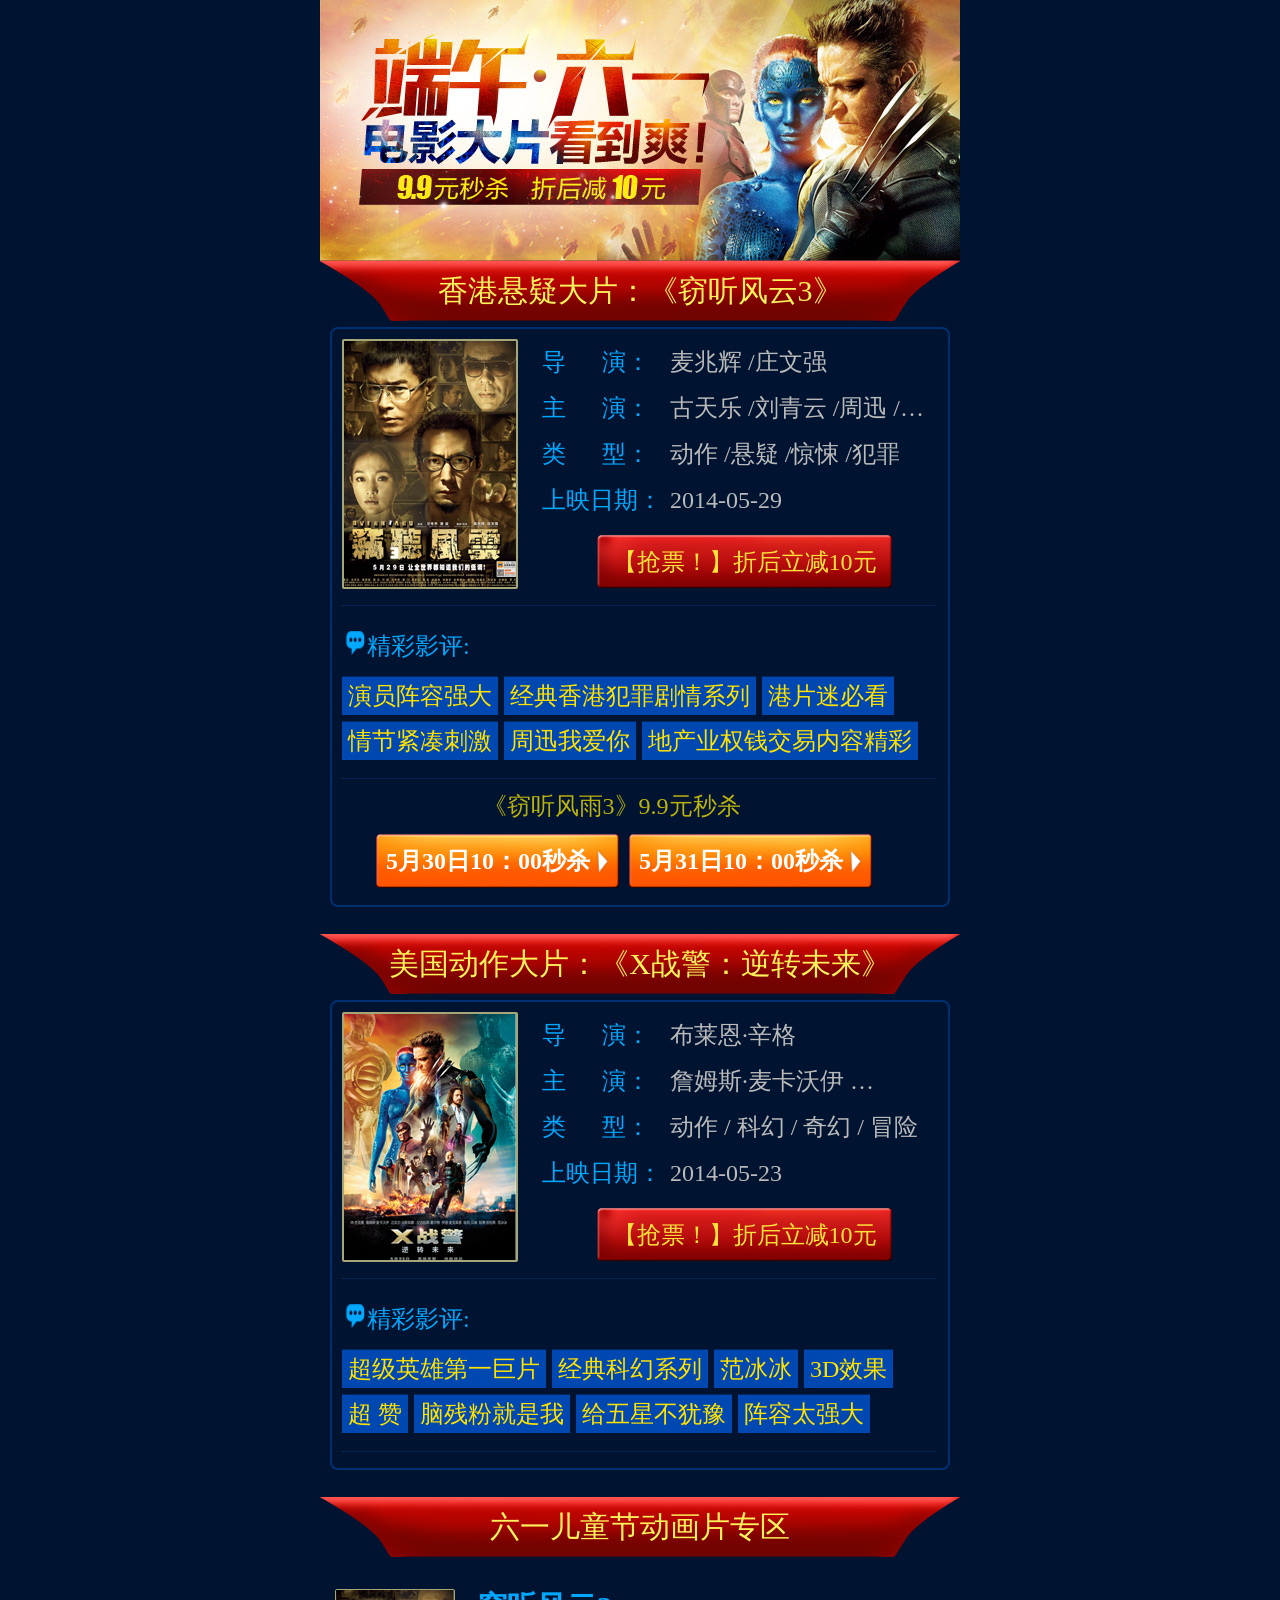
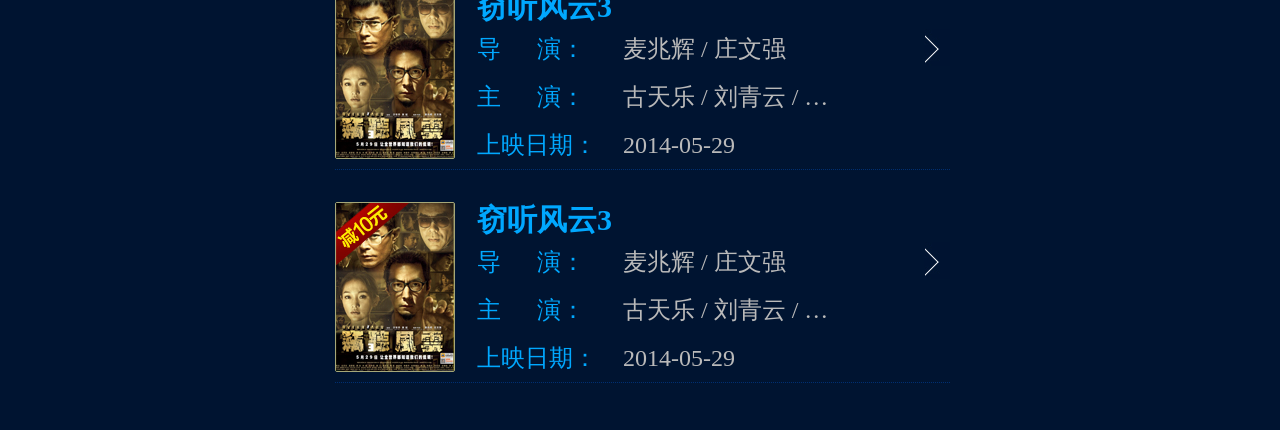
<file: index.html>
<!DOCTYPE html>
<html>
	<head>
		<meta charset="utf-8" />
		<meta name="viewport" content="width=device-width, user-scalable=no, initial-scale=1.0, maximum-scale=1.0, minimum-scale=1.0" />
		<title>mobile phone</title>
		<link rel="stylesheet" href="css/style.css" />
		<script src="js/fontAuto.js"></script>
	</head>
	<body>
		<div class="header"><a href="##"><img src="img/header-bg.jpg" alt="端午六一" /></a></div>
		<h3 class="tit">香港悬疑大片：《窃听风云3》</h3>
		<div class="movie ">
			<div class="movie-top clearfix">
				<div class="movie1"><a href="##"><img src="img/movie1.jpg"></a></div>
				<div class="movie2 clearfix">
					<ul class="movie21">
						<li><span>导&nbsp;&nbsp;&nbsp;&nbsp;&nbsp;&nbsp;演：</span><i>麦兆辉 /庄文强</i></li>
						<li><span>主&nbsp;&nbsp;&nbsp;&nbsp;&nbsp;&nbsp;演：</span><i>古天乐 /刘青云 /周迅  /周迅/</i></li>
						<li><span>类&nbsp;&nbsp;&nbsp;&nbsp;&nbsp;&nbsp;型：</span><i>动作 /悬疑 /惊悚 /犯罪</i></li>						
						<li><span>上映日期：</span><i>2014-05-29</i></li>
					</ul>
					<div class="movie22">【抢票！】折后立减10元</div>
				
				</div>
			</div>
			<div class="movie-m ">
				<div class="movie-m1 clearfix"><img src="img/review.png"><span>精彩影评:</span></div>
				<ul class="movie-m2 clearfix">
					<li>演员阵容强大</li>
					<li>经典香港犯罪剧情系列</li>
					<li>港片迷必看</li>
					<li>情节紧凑刺激</li>
					<li>周迅我爱你</li>
					<li>地产业权钱交易内容精彩</li>
				</ul>
			</div>
			<div class="movie-x">
				<div class="movie-x1">《窃听风雨3》9.9元秒杀</div>
				<ul class="movie-x2 clearfix">
					<li><a href="##">5月30日10：00秒杀</a></li>
					<li><a href="##">5月31日10：00秒杀</a></li>
				</ul>
			</div>
		</div>
		<!--
        	作者：offline
        	时间：2016-08-03
        	描述：
        -->
        <h3 class="tit">美国动作大片：《X战警：逆转未来》</h3>
		<div class="movie ">
			<div class="movie-top clearfix">
				<div class="movie1"><a href="##"><img src="img/x.jpg"></a></div>
				<div class="movie2 clearfix">
					<ul class="movie21">
						<li><span>导&nbsp;&nbsp;&nbsp;&nbsp;&nbsp;&nbsp;演：</span><i>布莱恩·辛格</i></li>
						<li><span>主&nbsp;&nbsp;&nbsp;&nbsp;&nbsp;&nbsp;演：</span><i>詹姆斯·麦卡沃伊 …</i></li>
						<li><span>类&nbsp;&nbsp;&nbsp;&nbsp;&nbsp;&nbsp;型：</span><i>动作 / 科幻 / 奇幻 / 冒险</i></li>						
						<li><span>上映日期：</span><i>2014-05-23</i></li>
					</ul>
					<div class="movie22">【抢票！】折后立减10元</div>
				
				</div>
			</div>
			<div class="movie-m ">
				<div class="movie-m1 clearfix"><img src="img/review.png"><span>精彩影评:</span></div>
				<ul class="movie-m2 clearfix">
					<li>超级英雄第一巨片</li>
					<li>经典科幻系列</li>
					<li>范冰冰</li>
					<li>3D效果</li>
					<li>超 赞</li>
					<li>脑残粉就是我</li>
					<li>给五星不犹豫</li>
					<li>阵容太强大</li>
				</ul>
			</div>			
		</div>
		<h3 class="tit">六一儿童节动画片专区</h3>
		<div class="last clearfix">
			<div class="icon"><img src="img/icon.jpg"></div>
			<div class="last1"><img src="img/last1.jpg"></div>
			<h4 class="last2">窃听风云3</h4>
			<ul class="last3">
				<li class="clearfix"><span>导&nbsp;&nbsp;&nbsp;&nbsp;&nbsp;&nbsp;演：</span><i>麦兆辉 / 庄文强</i></li>
				<li class="clearfix"><span>主&nbsp;&nbsp;&nbsp;&nbsp;&nbsp;&nbsp;演：</span><i>古天乐 / 刘青云 / 周迅…</i></li>
				<li class="clearfix"><span>上映日期：</span><i>2014-05-29</i></li>
			</ul>
		</div>
		<div class="last clearfix">
			<div class="icon"><img src="img/icon.jpg"></div>
			<div class="last1"><img src="img/last2.jpg"></div>
			<h4 class="last2">窃听风云3</h4>
			<ul class="last3">
				<li class="clearfix"><span>导&nbsp;&nbsp;&nbsp;&nbsp;&nbsp;&nbsp;演：</span><i>麦兆辉 / 庄文强</i></li>
				<li class="clearfix"><span>主&nbsp;&nbsp;&nbsp;&nbsp;&nbsp;&nbsp;演：</span><i>古天乐 / 刘青云 / 周迅…</i></li>
				<li class="clearfix"><span>上映日期：</span><i>2014-05-29</i></li>
			</ul>
		</div>
	</body>
</html>
</file>
<file: css/style.css>
body,h1,h2,h3,h4,div,ul,li,img,a,span,i,strong,b,em{padding: 0; margin: 0;}
li{ list-style: none;}
a{ text-decoration: none; color: #fff;}
a:hover{ text-decoration:underline; color:#fff;}
img{ border:0 none; vertical-align: top;}
input,button{ cursor:pointer;-webkit-appearance: none;}
html{ font-size:625%;}
body{background:#001431; font-family: "微软雅黑"; max-width: 640px; min-width: 320px; margin: 0 auto; font-size: 0.24rem;
}
.clearfix{ *zoom:1;}
.clearfix:after{ content:"."; display:block; height:0; visibility:hidden; clear:both;}
.header{ width: 100%;}
.header img{ width: 100%; }
.tit{ background: url(../img/tit-bg.png) no-repeat top center; font-size: 0.3rem;color: #fff25b; text-align: center;width:100%; height: 0.6rem;line-height: 0.6rem;font-weight: 400;
	background-size: 100% auto; margin-bottom: 0.06rem;}

.movie{ width: 6.16rem; height: auto; margin: 0 auto; border:0.02rem solid #002f72 ; box-shadow: 2px 2px 3px #001431;border-radius: 0.08rem; padding-bottom: 0.16rem;margin-bottom: 0.27rem;}
.movie-top{ width:5.94rem; height: auto; margin: 0.1rem 0 0 0.1rem; padding-bottom: 16px; border-bottom: 0.01rem dotted #002f71;}

.movie1{ width: 1.72rem; height:2.46rem; float:left; border:0.02rem solid #a5a779; border-radius: 0.02rem;}
.movie1 img{ width: 100%;}

.movie2{width: 3.94rem; height: auto; float: right;}
.movie21{width: 3.94rem; height: auto; font-size: 0.24rem;}
.movie21 li{ float: left; width: 3.94rem; height:0.46rem; line-height:0.46rem;}
.movie span{ color:#00a8ff; width:1.28rem;float: left;}
.movie i{ font-style: normal; width:2.66rem;color:#bababa;float: left; white-space: nowrap; overflow: hidden; text-overflow: ellipsis;}
.movie22{ background: url(../img/ticketbg.png) no-repeat; font-size:0.28rem no-repeat center; width: 2.95rem;height: 0.54rem; line-height:0.54rem;color:#ffe33b; text-align: center;float:left;background-size: 100% auto;
margin: 0.12rem 0 0 0.55rem;}

.movie-m{width:5.94rem; height: auto; margin: 0.1rem 0 0 0.1rem; padding-bottom: 0.12rem; border-bottom: 0.01rem dotted #002f71;}
.movie-m1{color:#00a8ff; font-size: 24px; width: 5.91rem; height:0.6rem;line-height: 0.6rem;}
.movie-m1 img{float: left; width: 0.25rem; height: 0.24rem; padding-top: 0.15rem; }
.movie-m1 span{ float: left;width: auto; height: auto;}
.movie-m2{ width:5.91rem; height: auto ; color: #ffe200; font-size: 0.24rem;}
.movie-m2 li{ background: #0048b1; width: auto; padding-left:0.06rem; padding-right: 0.06rem; line-height: 0.38rem; border-top: 1px solid #002964; border-buttom: 1px solid #002964; float: left;margin-right:0.06rem; margin-bottom: 0.06rem;}
.movie-x{width:5.91rem; height: auto;}
.movie-x1{ width:2.9rem; height: 0.55rem; line-height: 0.55rem; margin: 0 auto; font-size: 0.24rem; color:#bbb20d;}
.movie-x2{width:5.91rem; height: auto; padding-left:0.44rem;}
.movie-x2 li{background: url(../img/time-bg.png) no-repeat; padding-left:0.1rem;
margin-right: 0.1rem; line-height: 0.55rem; color:#fff; font-weight: bold; float: left; padding-right: 0.29rem; background-size: 100% auto;}

.last{ width:6.15rem; height: auto; margin-top: 0.32rem; border-bottom: 1px dotted #002f71; margin-left:0.15rem; position: relative;}
.last1{width: 1.18rem; height:1.68rem; float:left; border:1px solid #a5a779; border-radius: 0.02rem;}
.last1 img{ width: 100%;}
.last2{color:#00a8ff; width:4.70rem; height: 0.36rem; line-height: 0.36rem; margin-left:0.22rem ; font-size: 0.3rem; float: left;}
.last3{width: 4.71rem; height: auto; margin-left:0.22rem ;float: left;}
.last3 li{ float: left; width: 4.38rem; height:0.48rem; line-height:0.48rem;}
.last3 span{color:#00a8ff; width:1.28rem;float: left;}
.last3 i{ font-style: normal; width:2.1rem;color:#bababa;float: left; white-space: nowrap; overflow: hidden; text-overflow: ellipsis; padding-left: 0.18rem;}
.icon{ width: 0.26rem; height: 0.37rem; position: absolute; top:40px; right: 0px; }
</file>
